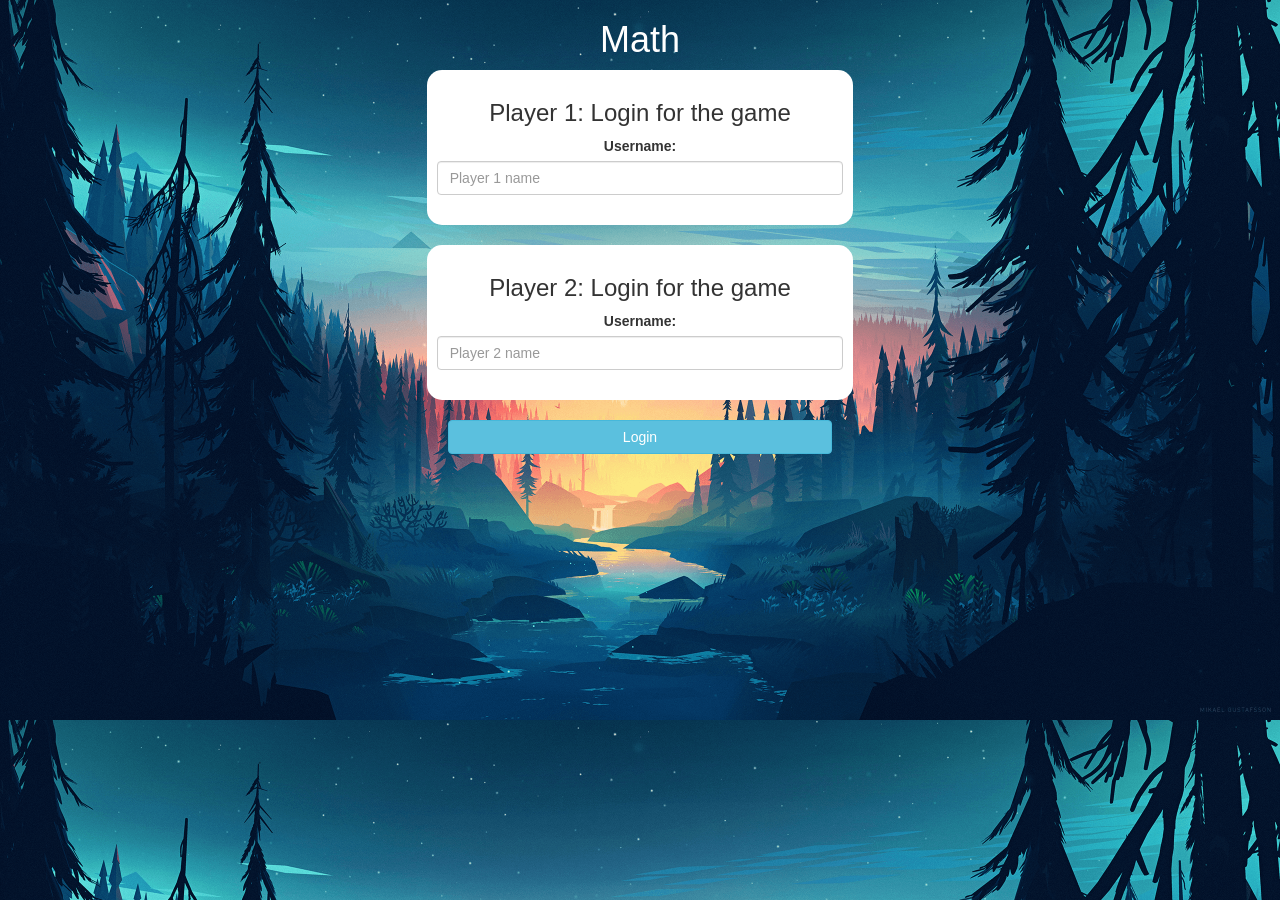
<file: index.html>
<!DOCTYPE html>
<html>
<head>
	<title>Math Quiz</title>

<meta name="viewport" content="width=device-width, initial-scale=1">
<link rel="stylesheet" href="https://maxcdn.bootstrapcdn.com/bootstrap/3.4.0/css/bootstrap.min.css">
<script src="https://ajax.googleapis.com/ajax/libs/jquery/3.4.1/jquery.min.js"></script>
<script src="https://maxcdn.bootstrapcdn.com/bootstrap/3.4.0/js/bootstrap.min.js"></script>

<link rel="stylesheet" type="text/css" href="game.css">

<script src="game_login.js"></script>
</head>
<body>
	<center>
		<h1 id="math">Math</h1>
		<div class="col-lg-4 col-sm-8 col-xs-11 login_div1">
			<h3>Player 1: Login for the game</h3>
			<label>Username: </label>
			<input type="text" id="player1_name_input" class="form-control" placeholder="Player 1 name">
			<br>
		</div>
		<br>
		<div class="col-lg-4 col-sm-8 col-xs-11 login_div2">
			<h3>Player 2: Login for the game</h3>
			<label>Username: </label>
			<input type="text" id="player2_name_input" class="form-control" placeholder="Player 2 name">
			<br>
		</div>
		<br>
		<button style="width:30%" class="btn btn-info" onclick="adduser()">Login</button>
	</center>
</body>
</html>
</file>
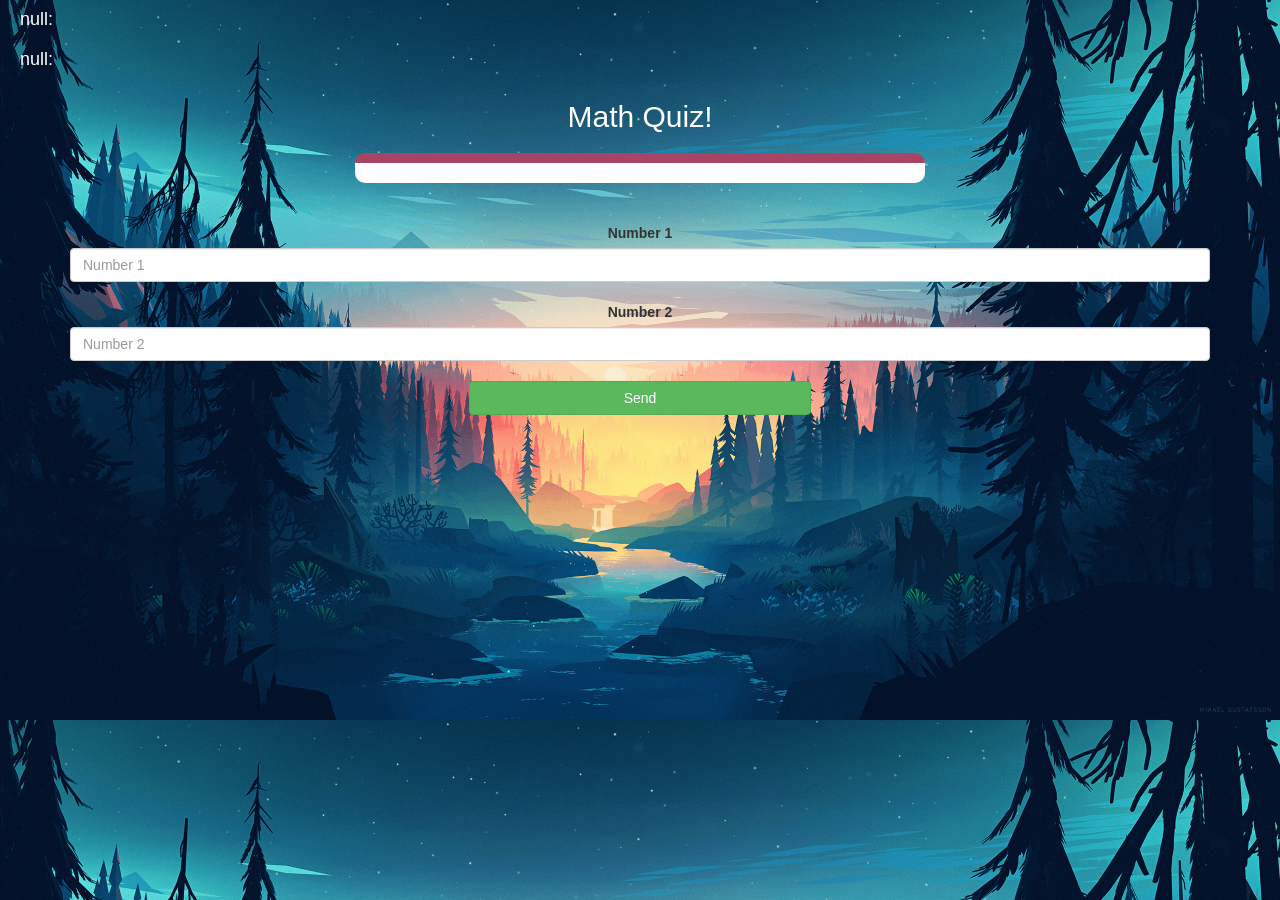
<file: game_page.html>
<!DOCTYPE html>
<html>
<head>
	<title>Math Quiz</title>

<meta name="viewport" content="width=device-width, initial-scale=1">
<link rel="stylesheet" href="https://maxcdn.bootstrapcdn.com/bootstrap/3.4.0/css/bootstrap.min.css">
<script src="https://ajax.googleapis.com/ajax/libs/jquery/3.4.1/jquery.min.js"></script>
<script src="https://maxcdn.bootstrapcdn.com/bootstrap/3.4.0/js/bootstrap.min.js"></script>

<link rel="stylesheet" type="text/css" href="game.css">
</head>
<body>
	<h4 id="player1_name"></h4>
	<span id="player1_score"></span>
	<br>
	<h4 id="player2_name"></h4>
	<span id="player2_score"></span>

<div class="container">
	<center>
		<h2 style="color: white;">Math Quiz!</h2>
		<h3 id="player_q"></h3>
		<h3 id="player_a"></h3>
		<div id="output" class="col-lg-6"></div>
		<br>
		<br>
		<label>Number 1</label>
		<input type="number" id="number" class="form-control" placeholder="Number 1">
		<br>
		<label>Number 2</label>
		<input type="number" id="number" class="form-control" placeholder="Number 2">
		<br>
		<button onclick="send()" class="btn btn-success" style="width: 30%;">Send</button>
		<br>

	</center>
</div>

<script src="game_page.js"></script>
</body>
</html>
</file>
<file: game.css>
body
{
	background:url("background.png");
	background-size: 100%;
}

	.login_div1 , .login_div2
	{
		background: white;
		padding: 10px;
		float: none;
		border-radius: 15px;
	}


#player1_name , #player2_name
{
	display: inline-block;
	margin-left: 20px;
}
#word
{
	width: 60%;
}
#word_display
{
	letter-spacing: 5px;
}
#output
{
background: white;
border-radius: 10px;
border-top: 10px solid #AA4465;
padding: 10px;
float: none;
text-align: left;
}

#math{
	color: white;
}
#player1_name{
	color: white;
}
#player2_name{
	color: white;
}
#player1_score{
	color: white;
}
#player2_score{
	color: white;
}
</file>
